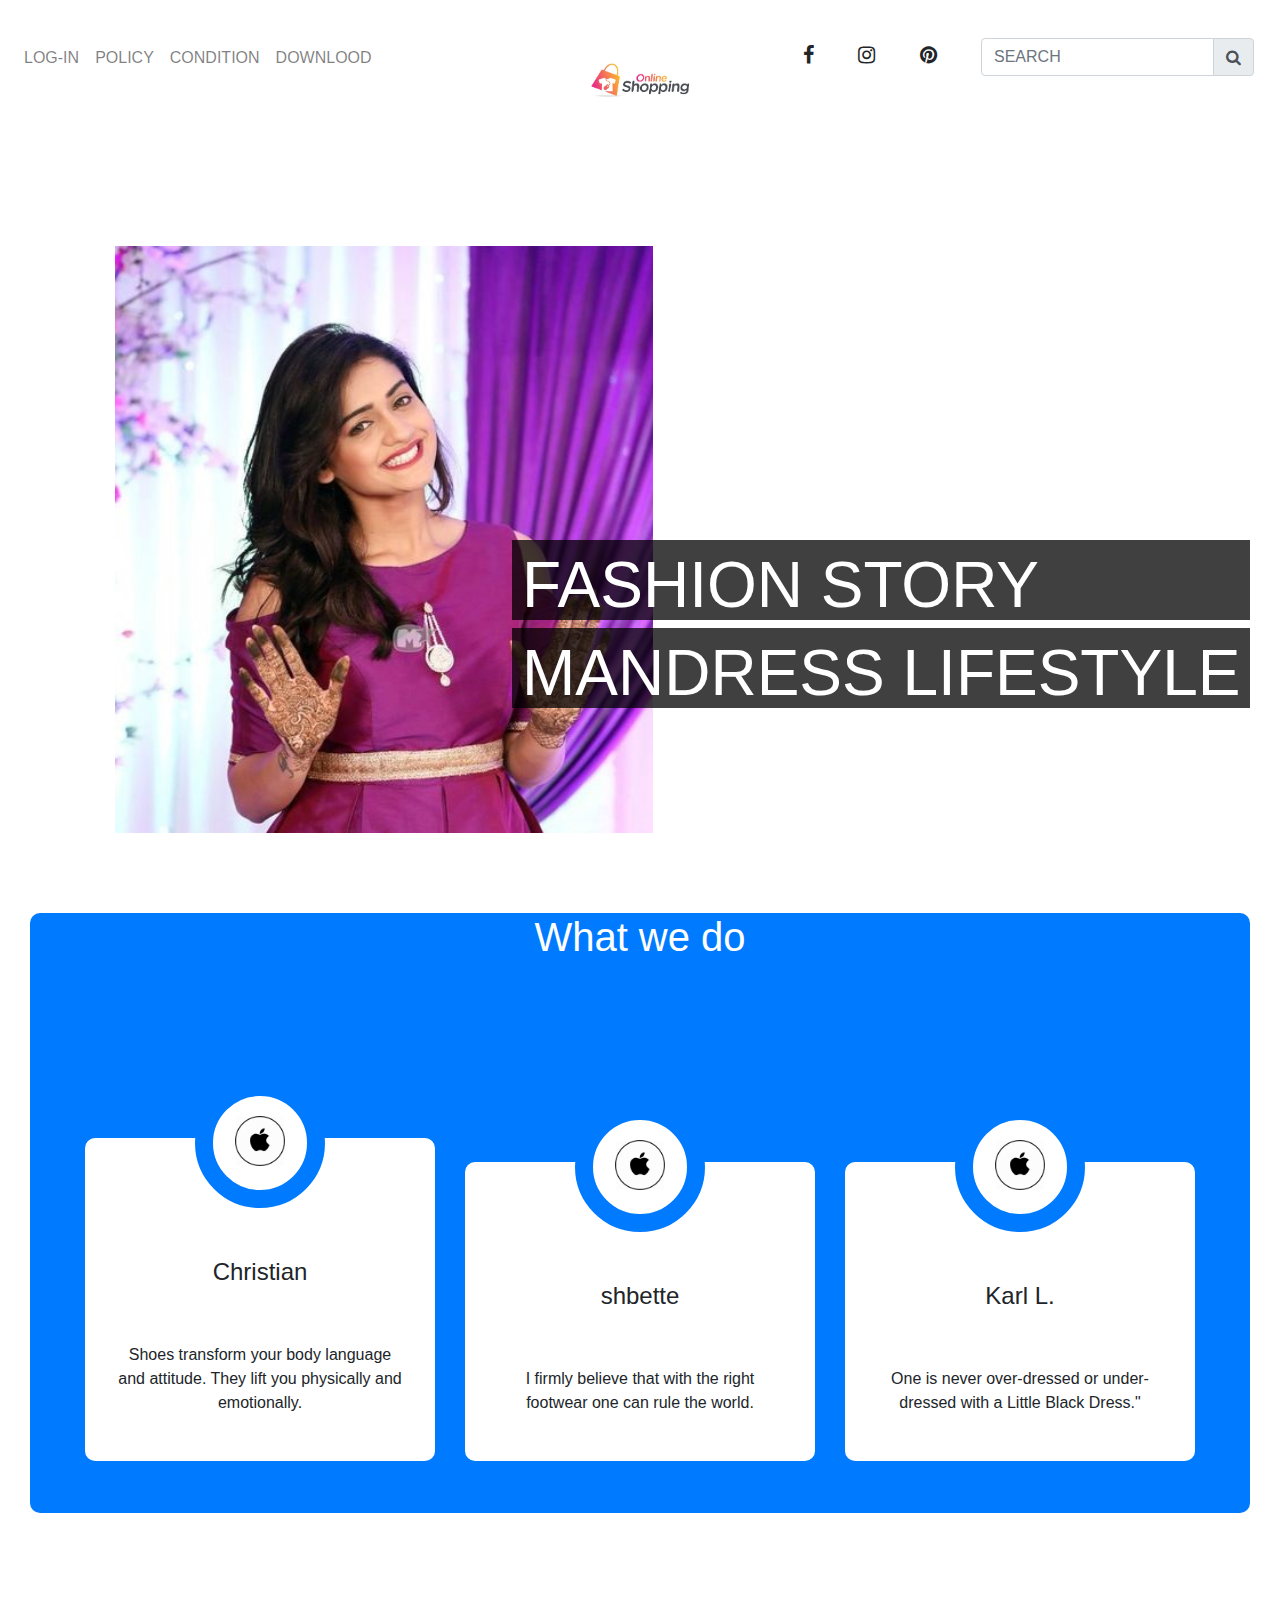
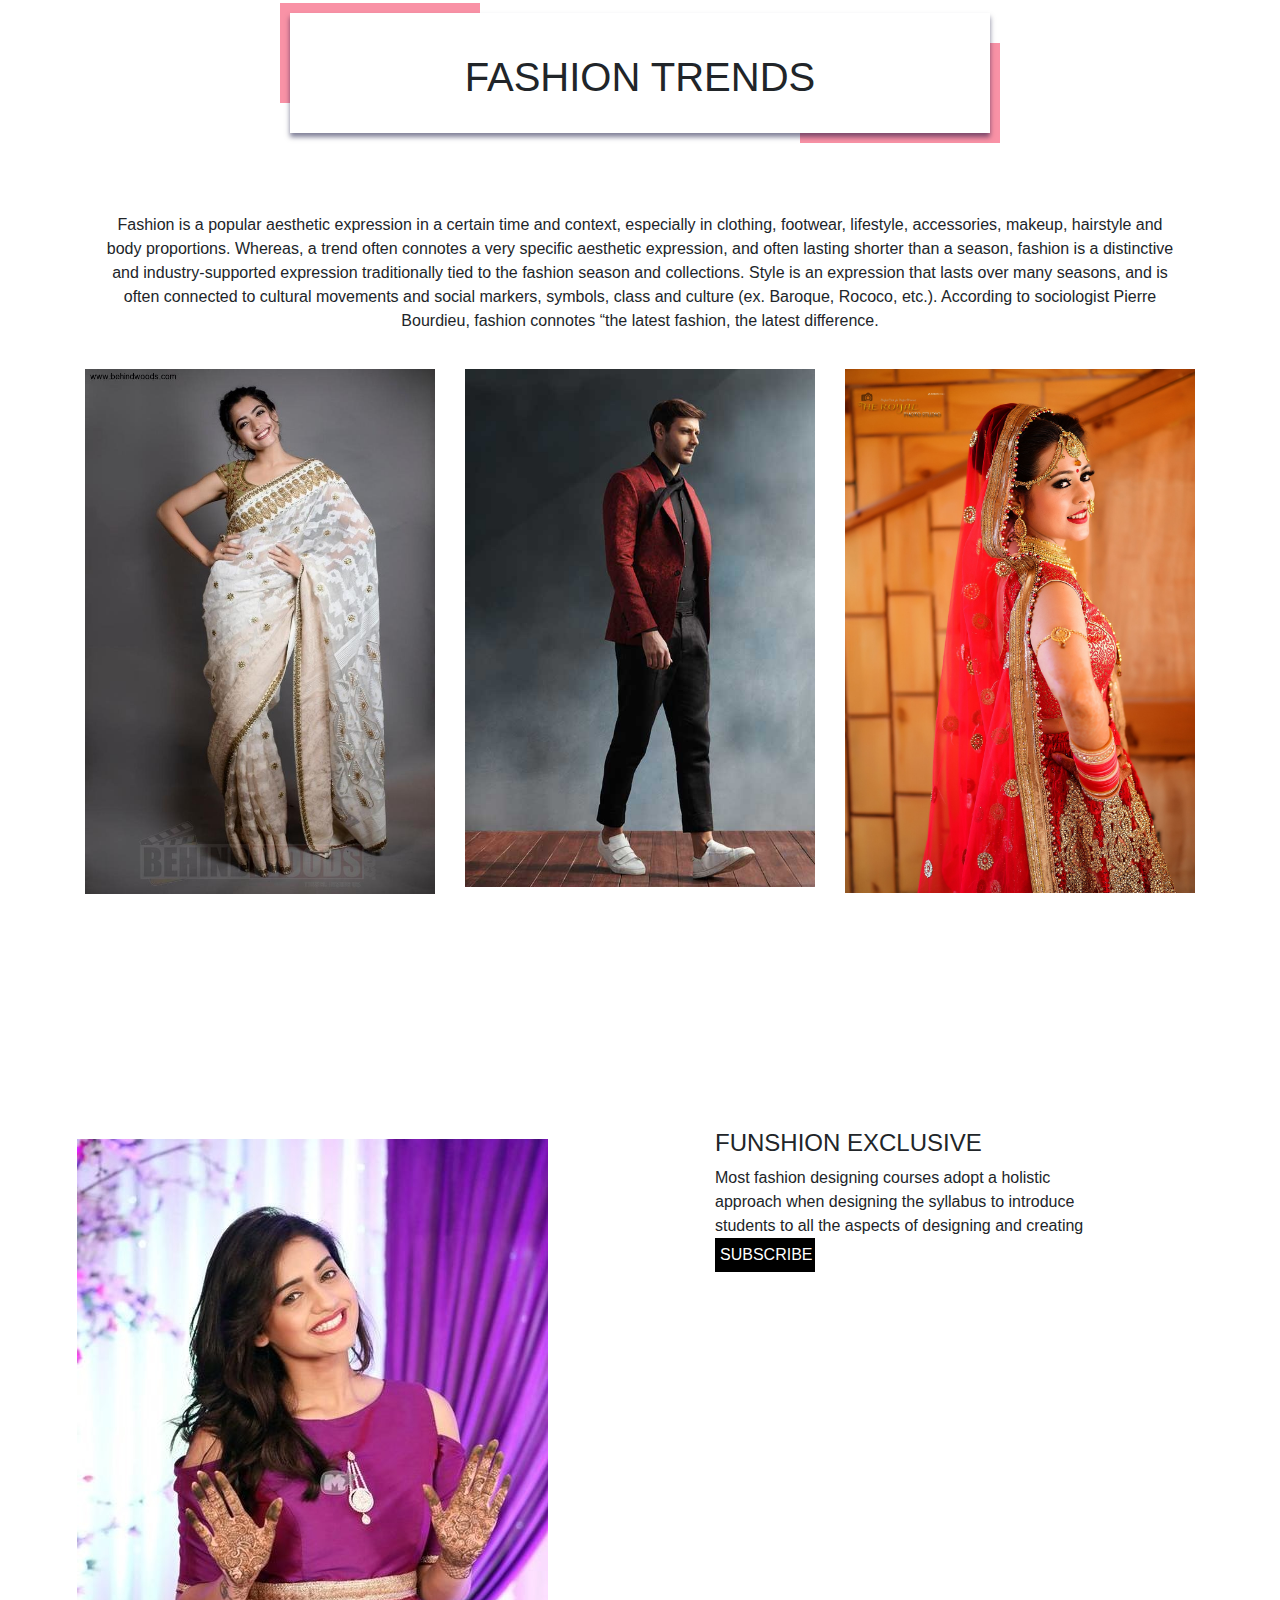
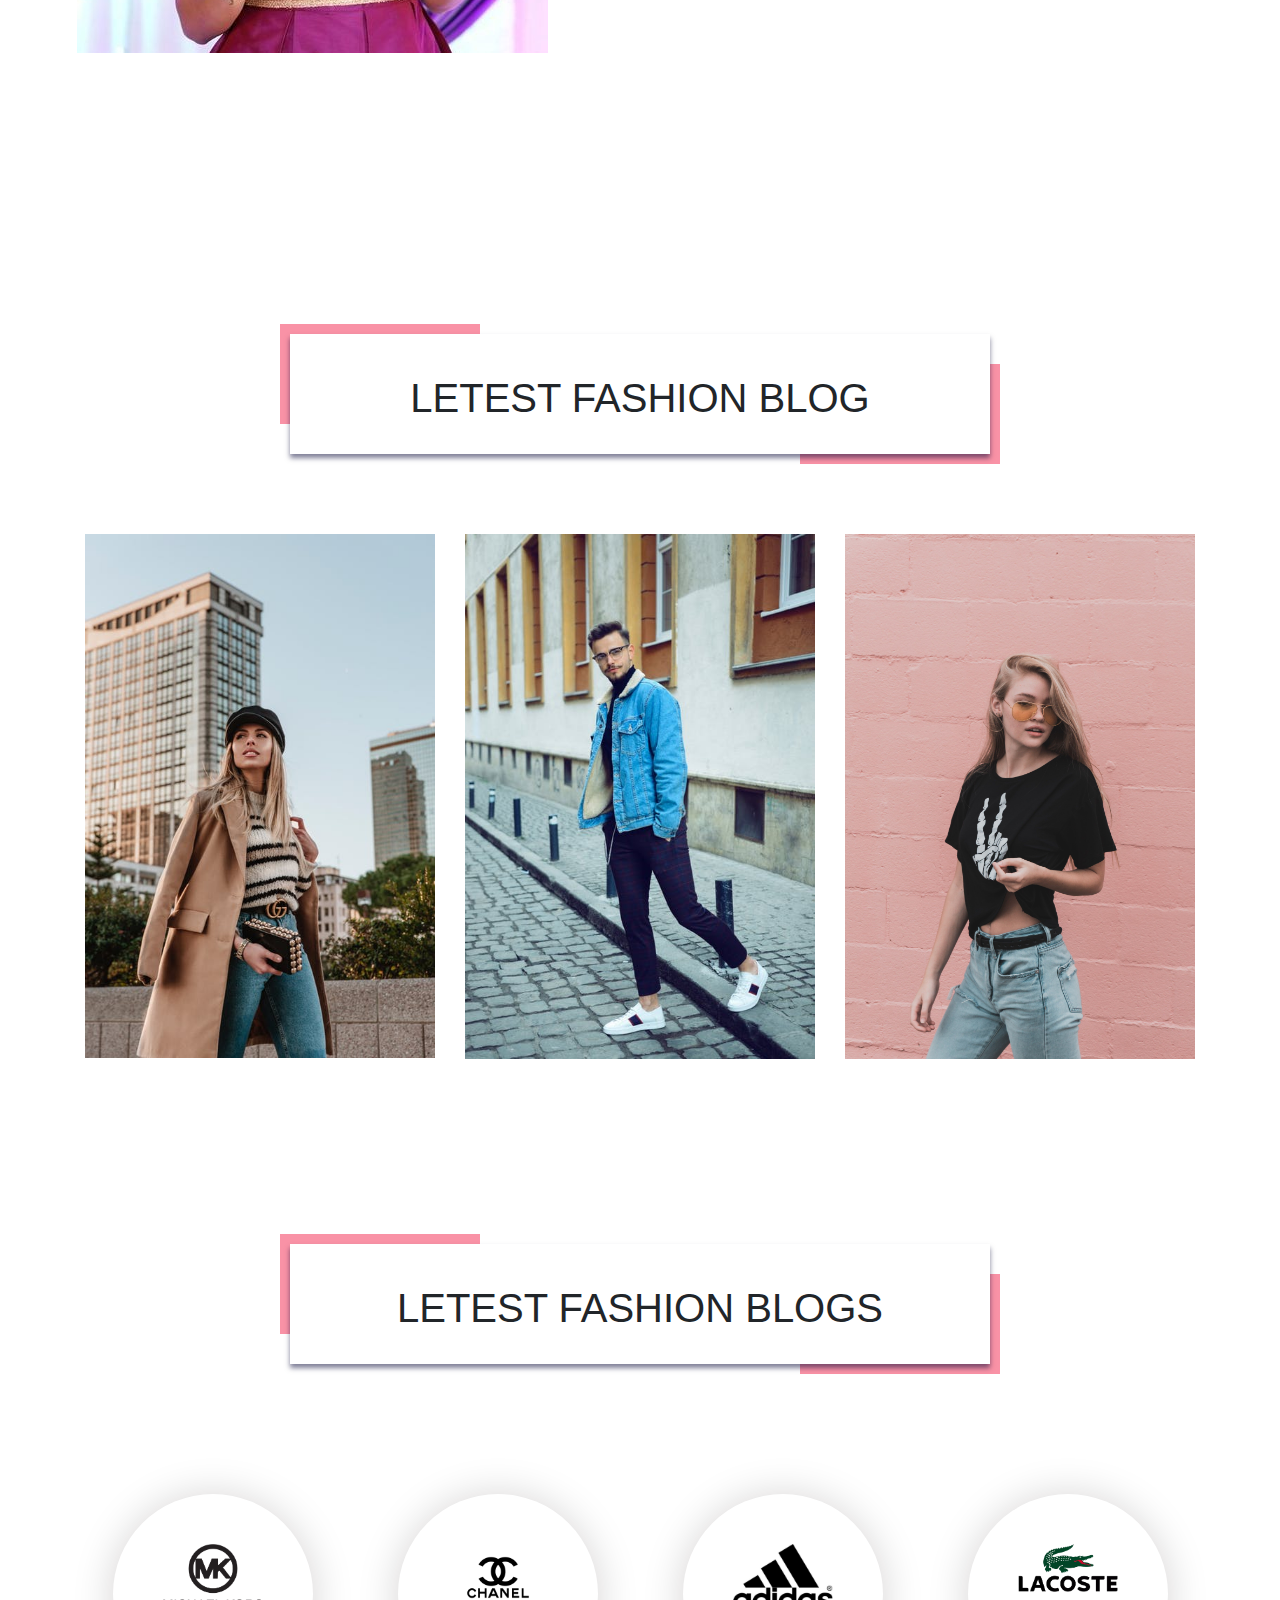
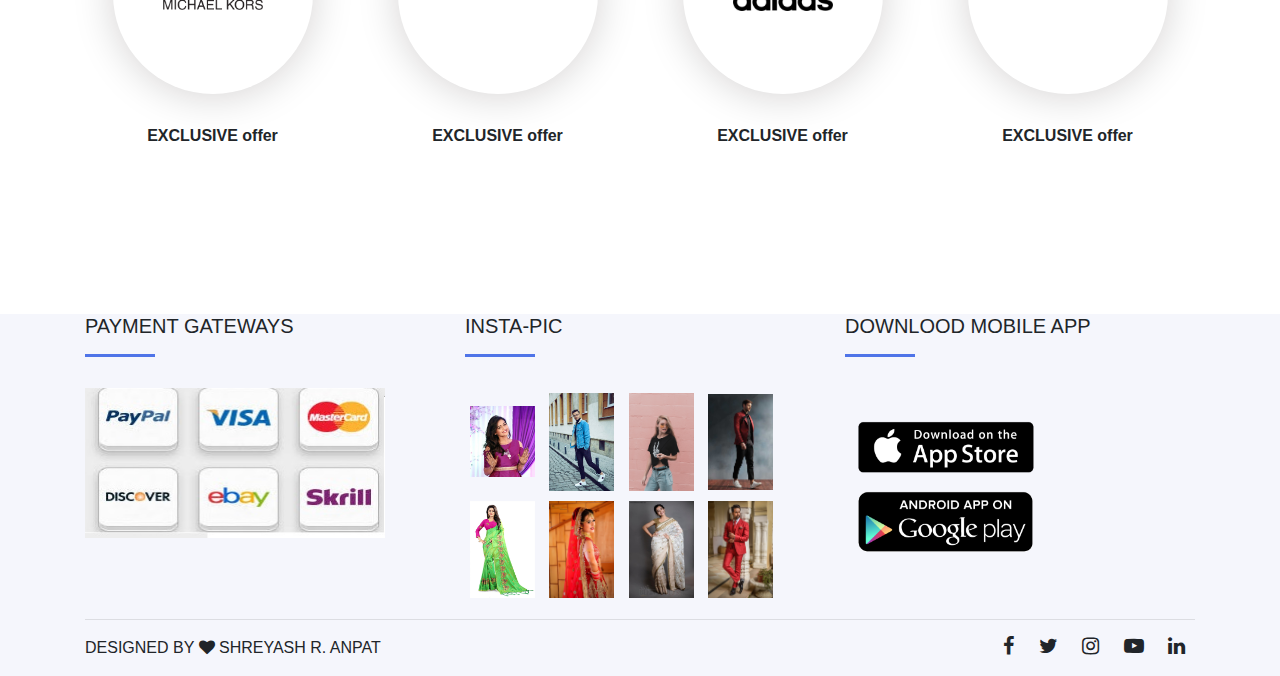
<file: index.html>
<!DOCTYPE html>
<html lang="en">
<head>
<title>S-shoping</title>
<link rel="stylesheet" href="shoping.css">
<link rel="stylesheet" href="https://stackpath.bootstrapcdn.com/font-awesome/4.7.0/
css/font-awesome.min.css">
<mata name="viewport" content="width=device-width , initial-scale=1.0 "></mata>

<link rel="stylesheet" href="https://stackpath.bootstrapcdn.com/bootstrap/4.4.1/css/bootstrap.min.css" 
integrity="sha384-Vkoo8x4CGsO3+Hhxv8T/Q5PaXtkKtu6ug5TOeNV6gBiFeWPGFN9MuhOf23Q9Ifjh" 
crossorigin="anonymous">
<script src="https://code.jquery.com/jquery-3.4.1.slim.min.js"></script>
<script src="https://stackpath.bootstrapcdn.com/bootstrap/4.4.1/js/bootstrap.min.js"></script>
</head>
<body class="header">
    <section class="header">
        <nav class="navbar navbar-expand-lg navbar-light ">
            <a class="navbar-brand" href="#"><img src="logo.jpg"></a>
            <button class="navbar-toggler" type="button" data-toggle="collapse" 
            data-target="#navbarNav" aria-controls="navbarNav" aria-expanded="false"
             aria-label="Toggle navigation">
             <i class="fa fa-bars"></i>
            </button>
            <div class="collapse navbar-collapse" id="navbarNav">
              <ul class="navbar-nav">
                <li class="nav-item">
                    <a class="nav-link"  href="login\login.html">LOG-IN</a>
                  </li>
               
                <li class="nav-item">
                  <a class="nav-link"  href="#">POLICY</a>
                </li>
                
                <li class="nav-item">
                  <a class="nav-link" href="#">CONDITION</a>
                </li>
                <li class="nav-item">
                    <a class="nav-link"  href="">DOWNLOOD</a>
                  </li>
                   </ul>
                   <ul class="right-menu ml-auto">
                       <li>
                        <i class="fa fa-facebook"></i>
                       </li>
                       <li> 
                        <i class="fa fa-instagram"></i>
                       </li>
                       <li> 
                        <i class="fa fa-pinterest"></i>
                       </li>
                       <li>
                        <div class="input-group mb-3">
                            <input type="text" class="form-control" placeholder="SEARCH" aria-label="Recipient's username" aria-describedby="basic-addon2">
                            <div class="input-group-append">
                              <span class="input-group-text"><i class="fa fa-search"></i></span>
                            </div>
                       </li>

                   </ul>
            </div>

          </nav>
          <div class="banar">
            <div class="banar-img">
                <img src="hruta.jpg">
            </div>
            <div class="banar-title ">
                <h1>FASHION STORY</h1>
                <H1>MANDRESS LIFESTYLE</H1>
            </div>
        </div>
    </section>
    <!-----what we do-->
    <section class="do">
        <h1 id="headningdo">
            What we do
        </h1>
        <div class="container">
            <div class="row">
                <div class="col-md-4">
                    <div class="main">
                        
                        <div class="severce">
                            <div class="severce-logo">
                                <img src="apple.png" >
                            </div> 
                            <h4>Christian  </h4>
                            <p
                            >Shoes transform your body language and attitude. They lift you physically and emotionally.</p>
                        </div>
                        <div class="shado1"></div>
                        <div class="shado2"></div>
                    </div>
                </div>
                <div class="col-md-4">
                    <div class="main">
                        
                        <div class="severce">
                            <div class="severce-logo">
                                <img src="apple.png" >
                            </div> 
                            <h4>shbette 

                            </h4>
                            <p
                            >I firmly believe that with the right footwear one can rule the world.</p>
                        </div>
                        <div class="box1"></div>
                        <div class="box2"></div>
                    </div>
                </div>
                <div class="col-md-4">
                    <div class="main">
                        
                        <div class="severce">
                            <div class="severce-logo">
                                <img src="apple.png" >
                            </div> 
                            <h4>Karl L.

                            </h4>
                            <p
                            >One is never over-dressed or under-dressed with a Little Black Dress." </p>
                        </div>
                        <div class="shado1"></div>
                        <div class="shado2"></div>
                    </div>
                </div>
            </div>
        </div>
    </section>
    <!----fashion trands-->
    <section class="fashon-trends">
        <div class="container">
            <div class="fashoin-boox text-center">
                <DIV class="title-style">
                <h1>FASHION TRENDS</h1>
            </div>
                <P class="text-center  ">
                    Fashion is a popular aesthetic expression in a certain time and context,
                     especially in clothing, footwear, lifestyle, accessories, makeup, hairstyle 
                     and body proportions. Whereas, a trend often connotes a very specific 
                     aesthetic expression, and often lasting shorter than a season, fashion is 
                     a distinctive and industry-supported expression traditionally tied to the 
                     fashion season and collections. Style is an expression that lasts over 
                     many seasons, and is often connected to cultural movements and social
                      markers, symbols, class and culture (ex. Baroque, Rococo, etc.). According 
                      to sociologist Pierre Bourdieu, fashion connotes “the latest fashion, the 
                      latest difference.
                </P>
            </div>
            <div class="row">
                <div class="col-md-4">
                    <div class="trending-img">
                        <img src="banar.jpg">
                        <button type="button"  class="btn-buy">BUY-NOW</button>
                        <div class="overlayer"></div>
                    </div>
                </div>
                <div class="col-md-4">
                    <div class="trending-img">
                        <img src="BOY4.jpg">
                        <button type="button" class="btn-buy">BUY-NOW</button>
                        <div class="overlayer"></div>
                        </div>
                     </div>
                <div class="col-md-4">
                    <div class="trending-img">
                        <img src="shre.jpg">
                        <button type="button" class="btn-buy">BUY-NOW</button>
                        <div class="overlayer"></div>
                     </div>
                </div>
            </div>
        </div>
    </section>
    <!----offer-->
    <section class="offer">
        <div class="row">
            <div class="col-md-6 text-center ">
                <img class="hru" src="hruta.jpg"> 
            </div>
            <div class="col-md-6">
                <div class="subscribe">
                    <h4>
                        FUNSHION EXCLUSIVE
                    </h4>
                    <P class="colourback">
                        Most fashion designing courses adopt a holistic 
                        approach when designing the syllabus to introduce 
                        students to all the aspects of designing and creating
                        <br> 
                         <a href="#">SUBSCRIBE</a>
                    </P>
                </div>
            </div>
            
                
        </div>
    </section>
    <!-----letest bloge-->
    <section class="fashion-blog">
        <div class="fashoin-boox text-center">
            <DIV class="title-style">
            <h1>LETEST FASHION BLOG </h1>
        </div>
        <div class="background-img-posi">
        <div class="container">
           
            <div class="row">
                <div class="col-md-4">
                    <div class="trending-img">
                        <img src="BOY3.jpeg">
                        <button type="button"  class="btn-buy">BUY-NOW</button>
                        <div class="overlayer"></div>
                    </div>
                </div>
                <div class="col-md-4">
                    <div class="trending-img">
                        <img src="BOY.jpeg">
                        <button type="button" class="btn-buy">BUY-NOW</button>
                        <div class="overlayer"></div>
                        </div>
                     </div>
                <div class="col-md-4">
                    <div class="trending-img">
                        <img src="BOY2.jpg">
                        <button type="button" class="btn-buy">BUY-NOW</button>
                        <div class="overlayer"></div>
                     </div>
                </div>
            </div>
        
        </div>
        </div>
    </section>
    <!----FASHION BRANDS-->
    <section class="fashion-brands">
        <div class="title-style text-center">
        <h1> LETEST FASHION BLOGS</h1>
        </div>
         <div class="container">
            <div class="row text-center">
                <div class="col-md-3">
                    <div class="brand-logo">
                        <img src="LOHO10.png">
                    </div>
                    <p>EXCLUSIVE offer</p>
                </div>
                <div class="col-md-3">
                    <div class="brand-logo">
                        <img src="LOGO01.png">
                    </div>
                    <p>EXCLUSIVE offer</p>
                </div>
                <div class="col-md-3">
                    <div class="brand-logo">
                        <img src="LOHO02.jpg">
                    </div>
                    <p>EXCLUSIVE offer</p>
                </div>
                <div class="col-md-3">
                    <div class="brand-logo">
                        <img src="LOGO03.webp">
                    </div>
                    <p>EXCLUSIVE offer</p>
                </div>
            </div>
        </div>
    </section>
    <!----foooter-->
    <section class="footer">
        <div class="container">
            
            <div class="row">
            <div class="col-md-4">
                <div class="payment">
                <h5>PAYMENT GATEWAYS</h5>
                <img src="PAYMENT.jpg">
                </div>
            </div>
            <div class="col-md-4">
                <div class="insta-img">
                    <h5> INSTA-PIC</h5>
                    <img src="hruta.jpg">
                    <img src="BOY.jpeg">
                    <img src="BOY2.jpg">
                    <img src="BOY4.jpg">
                    <img src="sari.jpg">
                    <img src="shre.jpg">
                    <img src="banar.jpg">
                    <img src="tred.jpg">
                    
                </div>
            </div>
            <div class="col-md-4">
                 <div class="app-download">
                     <h5> DOWNLOOD MOBILE APP</h5>
                     <IMG src="APP.png">
                 </div>
            </div>
            </div>
            <hr>
            <div class="row">
                <div class="col-md-8">
                    <p class="copy">DESIGNED BY <i class="fa fa-heart"></i> SHREYASH R. ANPAT </p>
                </div>
                <br>
                <div class="col-md-4">
                    <div class="footer-icons">
                        <i class="fa fa-facebook"></i>
                        <i class="fa fa-twitter"></i>
                        <i class="fa fa-instagram"></i>
                        <i class="fa fa-youtube-play"></i>
                        <i class="fa fa-linkedin"></i>
                    </div>
                </div>
            </div>
        </div>
    </section>
</body>
</html>
</file>
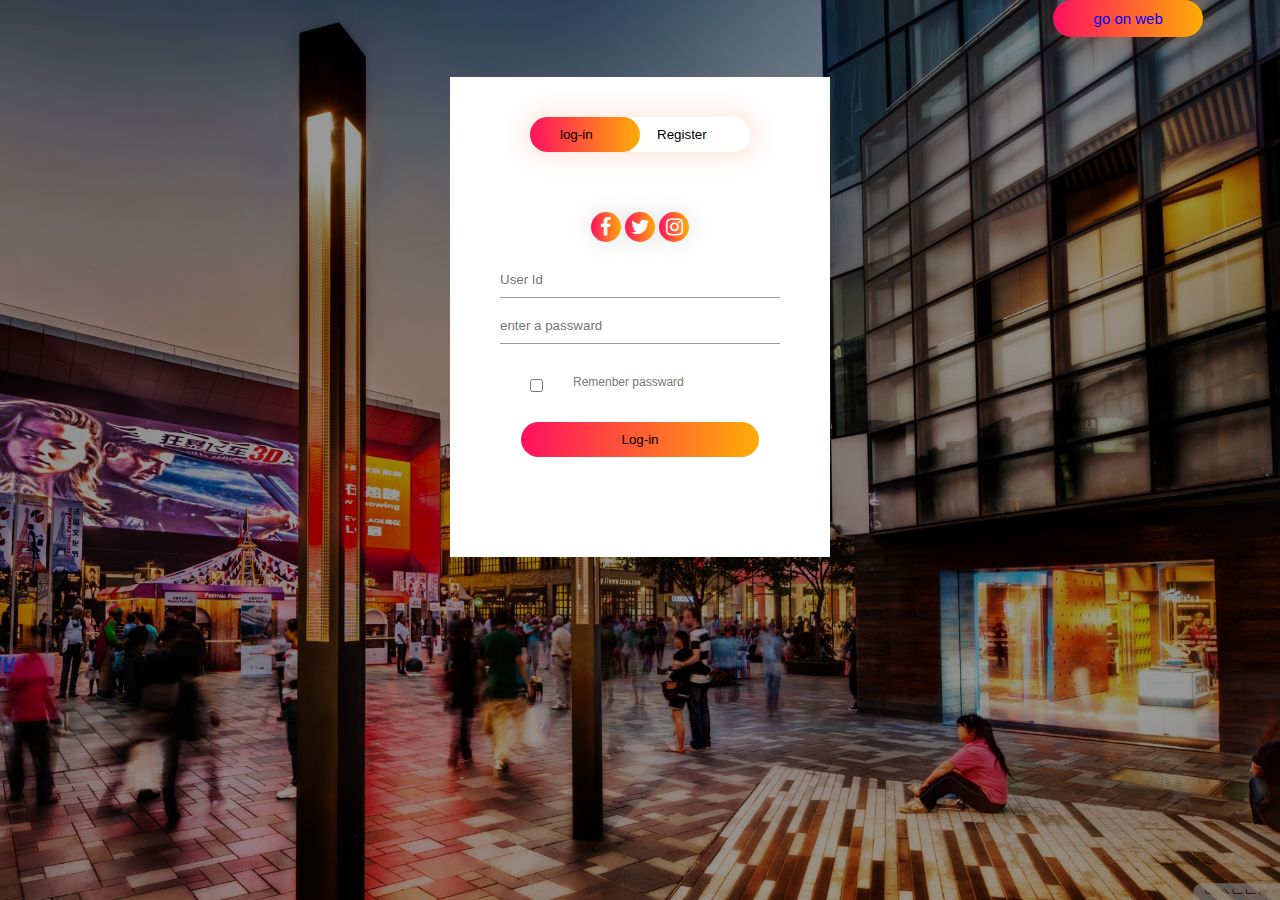
<file: login/login.html>
<!DOCTYPE html>
<html lang="en">
<head>
    <mata name="viewport" content="width=device-width , initial-scale=1.0 "></mata>
     
    <link rel="stylesheet" href="login.css">
    <link rel="stylesheet" href="https://stackpath.bootstrapcdn.com/font-awesome/4.7.0/css/font-awesome.min.css">
    <title>shreyas</title>
</head>
<body>
    <div class="hero">
       <div class="from-box">
           <div class="button-box">
               <div id="btn"></div>
            <button type="button" class="toggle-button" onclick="login()">log-in</button>
            <button type="button" class="toggle-button" onclick="regestor()">Register</button>
           </div> 
           <div class ="social-icons">
               <div>
            <i class="fa fa-facebook hight"></i>
            <i class="fa fa-twitter hight"></i>
            <i class="fa fa-instagram"></i>
               </div>
            
        </div>
        <div >
            <form id="login"class="input-group" action="_index.php" method="POST">
                <input type="text" name="userid" class="input-field" placeholder="User Id">
                <input type="password" name="pass" class="input-field" placeholder="enter a passward">
                <input type="checkbox" class="checkbox" ><span>Remenber passward</span>
                <button type="submit" class="submit-btn">Log-in</button>
            </form>
             <form id="regestor" class="input-group">
                <input type="text" class="input-field" placeholder="User Id">
                <input type="text" class="input-field" placeholder="Email Id">
                <input type="password" class="input-field" placeholder="enter a passward">
                <input type="checkbox" class="checkbox" ><span>I agree term & conditions </span>
                <button type="submit" class="submit-btn"  >Register</button>
               
            </form>

               
        </div>
        
        
       </div>
       
      
    </div>
    <button type="submit" id="webpage" class="submit-btn button-box "  ><a class="webpage" href="SHOPING\shoping.html">go on web</a></button><button type="submit" class="submit-btn"  ><a class="webpage" id="underline" href="C:\Users\SHREYASH\Desktop\SHOPING\shoping.html"><b>go on web</b></a></button>
         
    </div>
    <script> 
     var x = document.getElementById("login") ;
    var y = document.getElementById("regestor") ;
    var z = document.getElementById("btn") ;
    function regestor(){
    
        x.style.left="-400px";
        y.style.left="50px";
        z.style.left="110px";

    }
    function login(){
    
    x.style.left="50px";
    y.style.left="450px";
    z.style.left="0px";

}
   

    </script>
    <!--
        
    -->
    
</body>
</html>
</file>
<file: shoping.css>
*{
    margin: 0;
    padding: 0;
}
.right-menu li
{
    display: inline-block;
    margin: 30px;
    margin-bottom: 0;
}
.right-menu li
{
    font-size: 20px;
    margin-right: 10px;
    cursor: pointer;
}
    

.navbar-brand img{
    width: 160px;

}
.navbar-brand
{
    top: 25px;
    left: 50%;
    transform: translateX(-50%);
    position: absolute; 
}
.navbar
{ 

padding: 0 35px;
}
.navbar-toggler
{
    border: none;
    outline: none;
    padding:0;
    margin-top: 30;
}
.navbar-toggler .fa
{
    font-size: 30px;
    cursor: pointer; 
}
.banar-img
{
    margin: 80px 115px;
    width: 60%;
    
}
.banar-img img {
     width:70%;
     padding-top: 50px;
}
.banar-title
{
    position: absolute;
    left: 40%;
     top: 60%;
}
.banar-title h1{
    font-size: 5vw;
    background-color: rgba(0,0, 0, 0.75 );
    color: white;
    line-height: 70px; 
    padding: 10px 10px 0 10px;
}
/*fashion tendes*/
.fashon-trends
{
    padding : 80px 0;
}
.fashoin-boox
{
    PADDING: 20px;
}
.title-style h1{
    padding: 40px 0; 
}
.title-style
{
    margin: 0 auto 80px;
    height: 120px;
    width: 80%;
    max-width: 700px;
    background: #ffffff;
    position: relative;
    box-shadow: 0 4PX 5PX 0 rgb(0,0,50,0.5);

}
.title-style::after
{
    content:'' ;
    height: 100px;
    width: 200px;
    background-color: #f992a6;
    position: absolute;
    top: -10px;
    left: -10px;
    z-index: -1;
}
.title-style::before
{
    content:'' ;
    height: 100px;
    width: 200px;
    background-color: #f992a6;
    position: absolute;
    bottom: -10px;
    right: -10px;
    z-index: -1;
}
.trending-img
{
    position: relative;
    margin-bottom: 15px;
}
.trending-img img
{
    width: 100%;
}
.btn-buy{
    width: 150px;
    padding: 10px 0;
    outline: none;
    border: 0;
    border-radius: 2px;
    position: absolute;
    left: 50%;
    bottom: 0;
    background-color:white;
    transform: translate(-50%,0);
    transition: .6s;
    opacity: 0;
    z-index: 1;
}
.trending-img:hover .btn-buy
{
    transform: translate(-50,50%);
    bottom: 50%;
    opacity:1 ;
}
.overlayer
{
    height: 0;
    width: 100%;
    background:#333 ;
    position:absolute;
    top:  0;
    opacity: 0;
    transition: .5s;
}
.trending-img:hover .overlayer
{
    opacity: 0.5;
    height: 100%;
}
/*---offer----*/
.offer
{
    height: 75vh ;
    background:url(back.jpg);
    background-position: center;
    background-size:cover;
    background-attachment: fixed;
    padding: 0;
}

.row
{
    margin: initial;
}
.subscribe
{
    max-width: 500px;
    margin-top: 80px;
    padding: 60px;
    background:#ffffff8c ;
    margin-bottom: 20px;
}
.subscribe a{
    width: 100px;
    display: block;
    color: white;
    background: black;
    text-decoration: none;
    padding: 5px;
    text-align: center;

}
.offer img
{
     margin: -100px;
     margin-top: 150px;
    
}
/*----fashion bloge---*/
.fashion-blog
{
    margin: 250px 0 150px 0;
   
}
/*.background-img-posi
{
    height: 80vh ;
    background:linear-gradient(rgba(0,0,0,0.6),rgba(0,0,0,0.6)),url(back.jpg);
    background-position: center;
    background-size:cover;
    background-attachment: fixed;
    padding: 0;
}*/
.hruta-back
{
    padding-top: 20px;
}
.blog-img{
    
     height: 300px;
     width: 300px;
     display: inline-block;    
}
.blog-img img
{
    width: 100%;
    height: 100%;

}
.fashion-blog h4
{
    margin-top: 20px;
    font-weight: bold   ;
    color: white;
}
/*----fashion brand-------*/
.fashion-brands
{
    margin-bottom: 150px;

}
.brand-logo
{
    width: 200px;
    height: 200px;
    background: #fff;
    border-radius: 50%;
    margin: 50px auto 30px ;
    box-shadow: 0   2px 40px 0 rgba(14, 0, 0, 0.18);
}
.brand-logo img
{
    width: 100px;
    margin:50px auto ;

}
.fashion-brands p
{
    margin-top: 30PX;
    font-weight: bold;
}
/*-----FOOTER-----*/

.footer
{
    margin-top: 150px;
    background: #f5f6fc;

}
.payment .app-download 
{
    margin: 50% auto;
    margin-top:50px ;

}
.payment img 
{
    width: 300px;
    height: 150px;
    cursor: pointer;

}
.insta-img img 
{
    width: 75px;
    padding: 5px;
    cursor: pointer;
}
.insta-img .app-download 
{
   margin-top: 100px;
}
.app-download img
{
    width: 200px;
     
}
.footer h5{
    margin-bottom:50px ;
}
.footer h5::before
{
    content: '';
    width: 70px;
    height: 3px;
    background: #4f74e8;
    top:40px;
    position: absolute; 
}
.footer-icons
{
    text-align: right;
}
.footer-icons .fa{
    margin: 0 10px auto;
    font-size: 20px;
    cursor: pointer;
}

 /*------ for background color   .header
{
    height: 100vh ;
    background:linear-gradient(rgba(0,0,0,0.6),rgba(0,0,0,0.6)),url(back.jpg);
    background-position: center;
    background-size:cover;
    background-attachment: fixed;
    padding: 0;
}
*/
#mom{
    color: white;
}
.do
{
    background: #007bff;
    height: 600px;
    margin: 0px 30px;
    border-radius: 10px;

}
#headningdo
{
    text-align: center;
    margin: 50px auto 120px;
    padding-top: 0px;
    color: #fff;
}
.main{
    width: 100%;
    min-height: 380px;
    text-align: center;
    position: relative;
    cursor: pointer;
}
.severce
{
    background: #fff;
    padding: 30px;
    border-radius: 10px;
    position: absolute;
    bottom: 0;
   z-index: 1; 
   transition: transform .8s;
}
.severce-logo
{
    width: 130px;
    height: 130px;
    border-radius: 50%;
    margin: -90px auto 0;
    background: #fff;
    border: 18px solid #007BFF; 
}
.severce-logo img{
    width: 50px;
    margin-top: 20px ;
    transition: transform 1s;
}
.severce h4{
    height: 35px;
    width: 100px;
    background: #FFF;
    margin: 50px auto;
    position: relative;

} 


.main:hover .severce{
    transform: translateY(-50px);
}
.main:hover .shado1{
    transform: translateY(-25px);
}
.main:hover img{
    transform: rotate(360deg);
}
.hru:hover {
    transform: translateY(-35px);
}
.hru{
    transition: transform .8s;
}

/*-----for small device-------*/
@media only screen and (max-width:900px)
{
    .banar-img
{
    margin: 40px auto;
    width: 80;
    
}
.banar-title
{
    margin-top: 100px;
     top: 150px;
     left: 50%;
     transform: translateX(-50px);
}
.banar-title h1
{
    font-size: 16px;
    padding:5px ;
    line-height: 20px;

}
.title-style h1{
  
    font-size: 30px;
     
}
.offer img
{
     
     margin-top: 20px;
     margin-bottom: 0;
}
.footer-icons
{
    text-align: center ;
}
.copy
{
    text-align: center ;
}

}
</file>
<file: login/login.css>
*{
    margin: 0;
    padding: 0;
    font-family: sans-serif;
}

.hero{
    height: 100%;
    width: 100%;
    background-image:linear-gradient(rgba(0,0,0,0.4),rgba(0,0,0,0.4)),url(back.jpg) ;
    background-position:center ;
    background-size: cover ;
    position: absolute;
}
.from-box{
    width: 380px;
    height: 480px;
    background-color: #fff;
    position: relative;
    margin: 6% auto;
    overflow: hidden;
    
}
.button-box{
    width: 220px;
     margin: 40px auto;
    position: relative;
    box-shadow: 0 0 20px 9px #ff61241f;
    border-radius: 30px;
    
}
.toggle-button{
    padding: 10px 30px;
    border: none;
    position: relative;
    background: transparent;
    cursor: pointer  ;
    outline: none;
}
#btn{
    top: 0;
    left: 0;
    position: absolute;
    width: 110px;
    height: 100% ;
    background: linear-gradient(to right,#ff105f,#ffad06);
    border-radius:30px ;
    transition: .5s;
}
.social-icons
{
    margin: 30px auto;
    text-align: center ; 
}
.social-icons i {
    margin: 20px auto;
    text-align:center ;    
    background: linear-gradient(to right,#ff105f,#ffad06);
    font-size: 20px;
    padding: 5px;
    color: white;
    height: 20px;
    width: 20px;
    border-color:black;
    cursor: pointer;
    border-radius: 50%;
    box-shadow: 0 0 20px 0 #7f7f7f3d;
  
}
.input-group{
    top: 180px;
    position: absolute;
    width: 280px;
    transition: .5s;

}
.input-field{
    width: 100%;
    padding: 10px 0;
    margin: 5px 0;
    border-top: none;
    border-left: none;
    border-right: none;
    border-bottom: 1px solid #999;
    outline: none;
    background: transparent;

}
.submit-btn{
    width: 85%;
     padding: 10px 30px;
     cursor: pointer;
    display: block;
    margin: auto;
    background: linear-gradient(to right,#ff105f,#ffad06);
    border: 0;
    outline: none;
    border-radius: 30px;
}
.checkbox
{
    margin: 30px;
}
span{
    color: #777;
    font-size: 12px;
    bottom: 68px;
   position: absolute;
}
#login{
    left:50px;
}
#regestor{
    left:450px;
}


#webpage{
  
    width: 150px;
  margin-right: 6%;
      
   color: black;

}
a{
    font-size: 15px;
       text-decoration: none;
}
a:hover{
    color: #290404;
}
</file>
